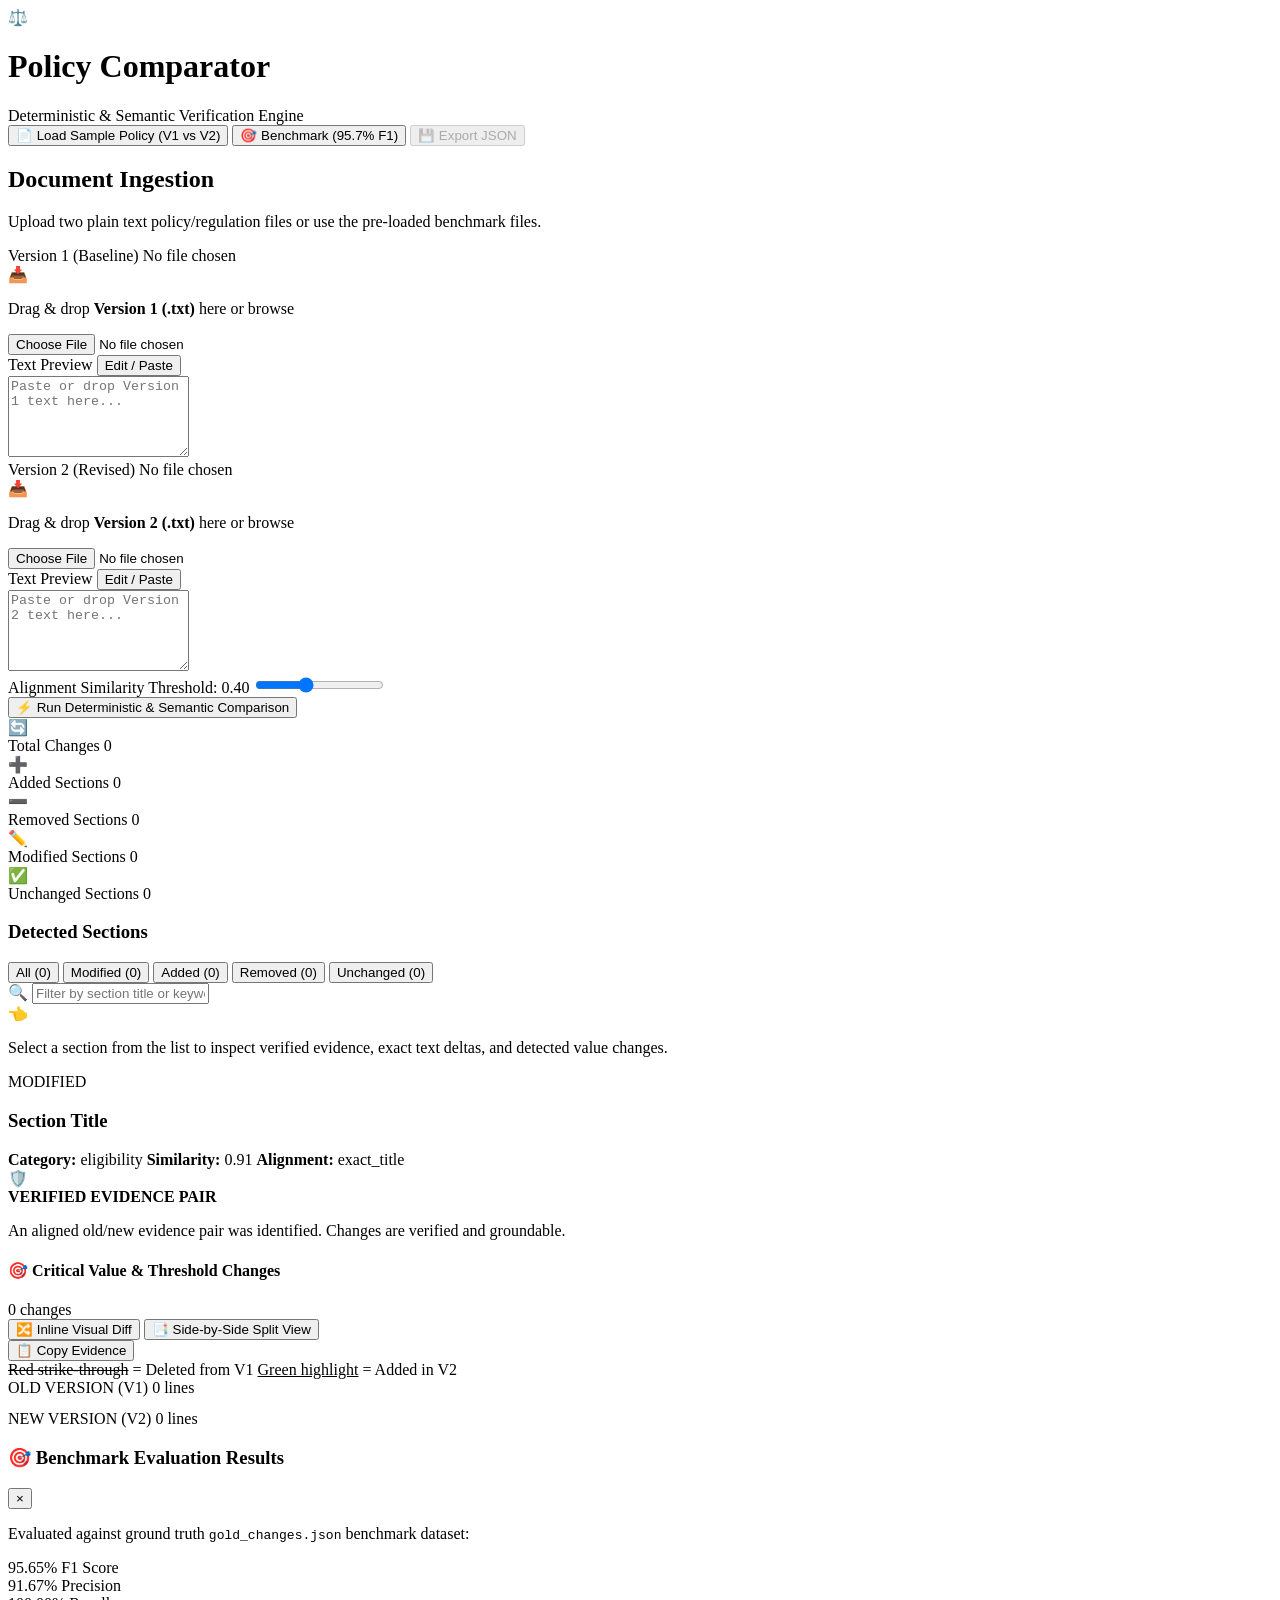
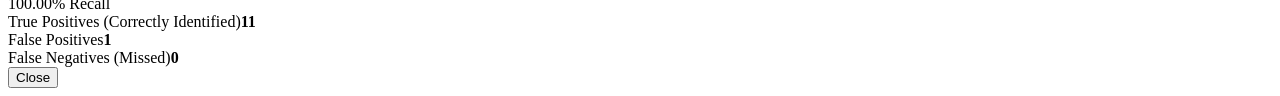
<file: static/index.html>
<!DOCTYPE html>
<html lang="en">
<head>
  <meta charset="UTF-8">
  <meta name="viewport" content="width=device-width, initial-scale=1.0">
  <title>Policy Document Comparison System</title>
  <link rel="preconnect" href="https://fonts.googleapis.com">
  <link rel="preconnect" href="https://fonts.gstatic.com" crossorigin>
  <link href="https://fonts.googleapis.com/css2?family=Inter:wght@300;400;500;600;700&family=JetBrains+Mono:wght@400;500;600&display=swap" rel="stylesheet">
  <link rel="stylesheet" href="/static/style.css">
</head>
<body>
  <!-- Top Navigation Header -->
  <header class="navbar">
    <div class="nav-container">
      <div class="brand">
        <span class="brand-icon">⚖️</span>
        <div class="brand-text">
          <h1>Policy Comparator</h1>
          <span class="brand-tag">Deterministic & Semantic Verification Engine</span>
        </div>
      </div>
      <div class="nav-actions">
        <button id="btn-load-sample" class="btn btn-secondary">
          <span class="icon">📄</span> Load Sample Policy (V1 vs V2)
        </button>
        <button id="btn-eval" class="btn btn-secondary">
          <span class="icon">🎯</span> Benchmark (95.7% F1)
        </button>
        <button id="btn-export-json" class="btn btn-outline" disabled>
          <span class="icon">💾</span> Export JSON
        </button>
      </div>
    </div>
  </header>

  <main class="main-container">
    <!-- Ingestion & Upload Section -->
    <section class="card upload-section">
      <div class="section-heading">
        <h2>Document Ingestion</h2>
        <p>Upload two plain text policy/regulation files or use the pre-loaded benchmark files.</p>
      </div>

      <div class="dropzone-grid">
        <!-- Document 1 Dropzone -->
        <div class="dropzone-card" id="dropzone-v1">
          <div class="dropzone-header">
            <span class="version-pill v1-pill">Version 1 (Baseline)</span>
            <span class="file-status" id="status-v1">No file chosen</span>
          </div>
          <div class="drop-area" id="drop-area-v1">
            <span class="upload-icon">📥</span>
            <p class="drop-prompt">Drag & drop <strong>Version 1 (.txt)</strong> here or <label for="file-v1" class="browse-link">browse</label></p>
            <input type="file" id="file-v1" accept=".txt" class="hidden-input">
          </div>
          <div class="text-preview-box">
            <div class="preview-header">
              <span>Text Preview</span>
              <button class="btn-text-action" id="btn-edit-v1">Edit / Paste</button>
            </div>
            <textarea id="text-v1" placeholder="Paste or drop Version 1 text here..." rows="5"></textarea>
          </div>
        </div>

        <!-- Document 2 Dropzone -->
        <div class="dropzone-card" id="dropzone-v2">
          <div class="dropzone-header">
            <span class="version-pill v2-pill">Version 2 (Revised)</span>
            <span class="file-status" id="status-v2">No file chosen</span>
          </div>
          <div class="drop-area" id="drop-area-v2">
            <span class="upload-icon">📥</span>
            <p class="drop-prompt">Drag & drop <strong>Version 2 (.txt)</strong> here or <label for="file-v2" class="browse-link">browse</label></p>
            <input type="file" id="file-v2" accept=".txt" class="hidden-input">
          </div>
          <div class="text-preview-box">
            <div class="preview-header">
              <span>Text Preview</span>
              <button class="btn-text-action" id="btn-edit-v2">Edit / Paste</button>
            </div>
            <textarea id="text-v2" placeholder="Paste or drop Version 2 text here..." rows="5"></textarea>
          </div>
        </div>
      </div>

      <div class="compare-action-bar">
        <div class="threshold-slider-box">
          <label for="similarity-slider">
            Alignment Similarity Threshold: <span id="threshold-val">0.40</span>
          </label>
          <input type="range" id="similarity-slider" min="0.10" max="0.90" step="0.05" value="0.40">
        </div>
        <button id="btn-compare" class="btn btn-primary btn-large">
          <span class="icon">⚡</span> Run Deterministic & Semantic Comparison
        </button>
      </div>
    </section>

    <!-- Results Section (Hidden until comparison is run) -->
    <section id="results-container" class="results-section hidden">
      <!-- High-Level Metric Cards -->
      <div class="metric-grid">
        <div class="metric-card card-total">
          <div class="metric-icon">🔄</div>
          <div class="metric-content">
            <span class="metric-label">Total Changes</span>
            <span class="metric-value" id="metric-total">0</span>
          </div>
        </div>
        <div class="metric-card card-added">
          <div class="metric-icon">➕</div>
          <div class="metric-content">
            <span class="metric-label">Added Sections</span>
            <span class="metric-value" id="metric-added">0</span>
          </div>
        </div>
        <div class="metric-card card-removed">
          <div class="metric-icon">➖</div>
          <div class="metric-content">
            <span class="metric-label">Removed Sections</span>
            <span class="metric-value" id="metric-removed">0</span>
          </div>
        </div>
        <div class="metric-card card-modified">
          <div class="metric-icon">✏️</div>
          <div class="metric-content">
            <span class="metric-label">Modified Sections</span>
            <span class="metric-value" id="metric-modified">0</span>
          </div>
        </div>
        <div class="metric-card card-unchanged">
          <div class="metric-icon">✅</div>
          <div class="metric-content">
            <span class="metric-label">Unchanged Sections</span>
            <span class="metric-value" id="metric-unchanged">0</span>
          </div>
        </div>
      </div>

      <!-- Main Explorer: Left List + Right Detail Inspector -->
      <div class="explorer-container card">
        <!-- Left Sidebar: Section List & Filters -->
        <div class="explorer-sidebar">
          <div class="sidebar-top">
            <h3>Detected Sections</h3>
            <!-- Filter Pills -->
            <div class="filter-pills" id="filter-pills">
              <button class="pill-btn active" data-filter="all">All (<span id="count-all">0</span>)</button>
              <button class="pill-btn" data-filter="modified">Modified (<span id="count-modified">0</span>)</button>
              <button class="pill-btn" data-filter="added">Added (<span id="count-added">0</span>)</button>
              <button class="pill-btn" data-filter="removed">Removed (<span id="count-removed">0</span>)</button>
              <button class="pill-btn" data-filter="unchanged">Unchanged (<span id="count-unchanged">0</span>)</button>
            </div>
            <!-- Search Bar -->
            <div class="search-box">
              <span class="search-icon">🔍</span>
              <input type="text" id="search-input" placeholder="Filter by section title or keyword...">
            </div>
          </div>

          <!-- Section List Items -->
          <div class="section-list" id="section-list">
            <!-- Dynamically populated -->
          </div>
        </div>

        <!-- Right Main: Detail & Evidence Inspector -->
        <div class="explorer-detail" id="explorer-detail">
          <div class="empty-detail-state" id="detail-empty">
            <span class="empty-icon">👈</span>
            <p>Select a section from the list to inspect verified evidence, exact text deltas, and detected value changes.</p>
          </div>

          <div class="detail-content hidden" id="detail-active">
            <!-- Header with Title and Badges -->
            <div class="detail-header">
              <div class="title-row">
                <span id="detail-change-type" class="badge-type">MODIFIED</span>
                <h3 id="detail-title">Section Title</h3>
              </div>
              <div class="meta-row">
                <span class="meta-item"><strong>Category:</strong> <span id="detail-category" class="cat-tag">eligibility</span></span>
                <span class="meta-item"><strong>Similarity:</strong> <span id="detail-similarity">0.91</span></span>
                <span class="meta-item"><strong>Alignment:</strong> <span id="detail-method">exact_title</span></span>
              </div>
            </div>

            <!-- Reliability Rule Shield Banner -->
            <div id="detail-verification-banner" class="verification-banner banner-verified">
              <div class="banner-icon" id="banner-icon">🛡️</div>
              <div class="banner-text">
                <strong id="banner-title">VERIFIED EVIDENCE PAIR</strong>
                <p id="banner-desc">An aligned old/new evidence pair was identified. Changes are verified and groundable.</p>
              </div>
            </div>

            <!-- Value & Threshold Changes -->
            <div class="detail-box" id="box-entities">
              <div class="box-title">
                <h4>🎯 Critical Value & Threshold Changes</h4>
                <span class="badge-count" id="entities-count">0 changes</span>
              </div>
              <div class="entity-cards" id="entity-cards-container">
                <!-- Dynamically populated entity pills -->
              </div>
            </div>

            <!-- View Modes: Inline Word Diff vs Side-by-Side Split View -->
            <div class="diff-view-selector">
              <div class="selector-tabs">
                <button class="tab-btn active" id="tab-word-diff">🔀 Inline Visual Diff</button>
                <button class="tab-btn" id="tab-split-diff">📑 Side-by-Side Split View</button>
              </div>
              <button class="btn-copy" id="btn-copy-evidence">📋 Copy Evidence</button>
            </div>

            <!-- Inline Word Diff Container -->
            <div class="diff-panel" id="panel-word-diff">
              <div class="diff-legend">
                <span class="legend-del"><del>Red strike-through</del> = Deleted from V1</span>
                <span class="legend-ins"><ins>Green highlight</ins> = Added in V2</span>
              </div>
              <div class="word-diff-content" id="word-diff-display">
                <!-- Word diff html injected here -->
              </div>
            </div>

            <!-- Side-by-Side Split View Container -->
            <div class="diff-panel hidden" id="panel-split-diff">
              <div class="split-grid">
                <div class="split-col">
                  <div class="split-header">
                    <span>OLD VERSION (V1)</span>
                    <span class="badge-mini" id="split-v1-lines">0 lines</span>
                  </div>
                  <pre class="split-text" id="split-text-v1"></pre>
                </div>
                <div class="split-col">
                  <div class="split-header">
                    <span>NEW VERSION (V2)</span>
                    <span class="badge-mini" id="split-v2-lines">0 lines</span>
                  </div>
                  <pre class="split-text" id="split-text-v2"></pre>
                </div>
              </div>
            </div>

          </div>
        </div>
      </div>
    </section>
  </main>

  <!-- Benchmark Modal -->
  <div class="modal-backdrop hidden" id="modal-eval">
    <div class="modal-card">
      <div class="modal-header">
        <h3>🎯 Benchmark Evaluation Results</h3>
        <button class="modal-close" id="btn-modal-close">&times;</button>
      </div>
      <div class="modal-body" id="modal-eval-body">
        <p class="modal-desc">Evaluated against ground truth <code>gold_changes.json</code> benchmark dataset:</p>
        <div class="eval-grid">
          <div class="eval-stat">
            <span class="eval-num text-emerald" id="eval-f1">95.65%</span>
            <span class="eval-label">F1 Score</span>
          </div>
          <div class="eval-stat">
            <span class="eval-num text-indigo" id="eval-precision">91.67%</span>
            <span class="eval-label">Precision</span>
          </div>
          <div class="eval-stat">
            <span class="eval-num text-purple" id="eval-recall">100.00%</span>
            <span class="eval-label">Recall</span>
          </div>
        </div>
        <div class="eval-details-table">
          <div class="table-row"><span>True Positives (Correctly Identified)</span><strong id="eval-tp">11</strong></div>
          <div class="table-row"><span>False Positives</span><strong id="eval-fp">1</strong></div>
          <div class="table-row"><span>False Negatives (Missed)</span><strong id="eval-fn">0</strong></div>
        </div>
      </div>
      <div class="modal-footer">
        <button class="btn btn-primary" id="btn-eval-close">Close</button>
      </div>
    </div>
  </div>

  <script src="/static/app.js"></script>
</body>
</html>
</file>
<file: static/style.css>
/* ==========================================================================
<<<<<<< HEAD
   Policy Document Comparison System - Modern Theme
   ========================================================================== */

:root {
  --font-sans: 'Inter', -apple-system, BlinkMacSystemFont, 'Segoe UI', Roboto, sans-serif;
  --font-mono: 'JetBrains Mono', 'SFMono-Regular', Consolas, monospace;

  /* Colors */
  --color-primary: #4f46e5;
  --color-primary-hover: #4338ca;
  --color-primary-light: #eef2ff;

  --color-slate-900: #0f172a;
  --color-slate-800: #1e293b;
  --color-slate-700: #334155;
  --color-slate-600: #475569;
  --color-slate-500: #64748b;
  --color-slate-400: #94a3b8;
  --color-slate-200: #e2e8f0;
  --color-slate-100: #f1f5f9;
  --color-slate-50: #f8fafc;

  /* Semantic Status Colors */
  --color-emerald-600: #059669;
  --color-emerald-500: #10b981;
  --color-emerald-50: #ecfdf5;

  --color-rose-600: #e11d48;
  --color-rose-500: #f43f5e;
  --color-rose-50: #fff1f2;

  --color-amber-600: #d97706;
  --color-amber-500: #f59e0b;
  --color-amber-50: #fef3c7;

  --color-sky-600: #0284c7;
  --color-sky-500: #0ea5e9;
  --color-sky-50: #f0f9ff;

  /* Shadows */
  --shadow-sm: 0 1px 2px 0 rgb(0 0 0 / 0.05);
  --shadow-md: 0 4px 6px -1px rgb(0 0 0 / 0.1), 0 2px 4px -2px rgb(0 0 0 / 0.1);
  --shadow-lg: 0 10px 15px -3px rgb(0 0 0 / 0.1), 0 4px 6px -4px rgb(0 0 0 / 0.1);
  --shadow-xl: 0 20px 25px -5px rgb(0 0 0 / 0.1), 0 8px 10px -6px rgb(0 0 0 / 0.1);
=======
   POLICYLENS — CLEAN & MODERN LIGHT THEME DESIGN SYSTEM
   ========================================================================== */

:root {
  --bg-page: #f8fafc;
  --bg-card: #ffffff;
  --bg-subtle: #f1f5f9;
  --bg-input: #ffffff;
  --bg-hover: #f8fafc;

  --border-light: #e2e8f0;
  --border-medium: #cbd5e1;
  --border-focus: #6366f1;

  --text-main: #0f172a;
  --text-body: #334155;
  --text-muted: #64748b;
  --text-light: #94a3b8;

  --primary: #4f46e5;
  --primary-hover: #4338ca;
  --primary-subtle: #eef2ff;

  --badge-amber-bg: #fef3c7;
  --badge-amber-text: #92400e;
  --badge-amber-border: #fde68a;

  --badge-green-bg: #dcfce7;
  --badge-green-text: #166534;
  --badge-green-border: #bbf7d0;

  --badge-red-bg: #fee2e2;
  --badge-red-text: #991b1b;
  --badge-red-border: #fecaca;

  --badge-slate-bg: #f1f5f9;
  --badge-slate-text: #475569;
  --badge-slate-border: #e2e8f0;

  --font-family: 'Inter', -apple-system, BlinkMacSystemFont, "Segoe UI", Roboto, sans-serif;
  --font-mono: 'JetBrains Mono', monospace;
>>>>>>> 3af9f2c5ed86752afa496b0c8d8b47d938169d03

  --radius-sm: 6px;
  --radius-md: 10px;
  --radius-lg: 14px;
<<<<<<< HEAD
}

/* Reset & Base */
* {
=======
  --radius-pill: 9999px;

  --shadow-sm: 0 1px 2px 0 rgba(0, 0, 0, 0.05);
  --shadow-md: 0 4px 6px -1px rgba(0, 0, 0, 0.07), 0 2px 4px -1px rgba(0, 0, 0, 0.04);
  --shadow-lg: 0 10px 15px -3px rgba(0, 0, 0, 0.08), 0 4px 6px -2px rgba(0, 0, 0, 0.04);
}

/* RESET & BASE */
*, *::before, *::after {
>>>>>>> 3af9f2c5ed86752afa496b0c8d8b47d938169d03
  box-sizing: border-box;
  margin: 0;
  padding: 0;
}

body {
<<<<<<< HEAD
  font-family: var(--font-sans);
  background-color: var(--color-slate-50);
  color: var(--color-slate-800);
  line-height: 1.5;
  -webkit-font-smoothing: antialiased;
}

/* Navbar */
.navbar {
  background-color: #ffffff;
  border-bottom: 1px solid var(--color-slate-200);
  position: sticky;
  top: 0;
  z-index: 100;
  box-shadow: var(--shadow-sm);
}

.nav-container {
  max-width: 1440px;
=======
  background-color: var(--bg-page);
  color: var(--text-body);
  font-family: var(--font-family);
  font-size: 14px;
  line-height: 1.6;
  -webkit-font-smoothing: antialiased;
  min-height: 100vh;
  display: flex;
  flex-direction: column;
}

/* NAVBAR */
.navbar {
  background: var(--bg-card);
  border-bottom: 1px solid var(--border-light);
  position: sticky;
  top: 0;
  z-index: 40;
}
.nav-container {
  max-width: 1200px;
>>>>>>> 3af9f2c5ed86752afa496b0c8d8b47d938169d03
  margin: 0 auto;
  padding: 12px 24px;
  display: flex;
  align-items: center;
  justify-content: space-between;
}
<<<<<<< HEAD

.brand {
=======
.nav-brand {
>>>>>>> 3af9f2c5ed86752afa496b0c8d8b47d938169d03
  display: flex;
  align-items: center;
  gap: 12px;
}
<<<<<<< HEAD

.brand-icon {
  font-size: 28px;
  background: var(--color-primary-light);
  padding: 8px;
  border-radius: var(--radius-md);
}

.brand-text h1 {
  font-size: 1.15rem;
  font-weight: 700;
  color: var(--color-slate-900);
  letter-spacing: -0.01em;
}

.brand-tag {
  font-size: 0.75rem;
  color: var(--color-slate-500);
  font-weight: 500;
}

.nav-actions {
  display: flex;
  gap: 10px;
  align-items: center;
}

/* Buttons */
.btn {
  display: inline-flex;
  align-items: center;
  gap: 6px;
  padding: 8px 16px;
  font-size: 0.875rem;
  font-weight: 600;
  font-family: var(--font-sans);
  border-radius: var(--radius-sm);
  cursor: pointer;
  transition: all 0.15s ease-in-out;
  border: 1px solid transparent;
}

.btn:disabled {
  opacity: 0.5;
  cursor: not-allowed;
}

.btn-primary {
  background-color: var(--color-primary);
  color: #ffffff;
}

.btn-primary:hover:not(:disabled) {
  background-color: var(--color-primary-hover);
  box-shadow: 0 2px 8px rgba(79, 70, 229, 0.35);
}

.btn-secondary {
  background-color: #ffffff;
  color: var(--color-slate-700);
  border-color: var(--color-slate-200);
}

.btn-secondary:hover:not(:disabled) {
  background-color: var(--color-slate-100);
  color: var(--color-slate-900);
}

.btn-outline {
  background-color: transparent;
  color: var(--color-slate-600);
  border-color: var(--color-slate-300);
}

.btn-outline:hover:not(:disabled) {
  background-color: var(--color-slate-100);
}

.btn-large {
  padding: 12px 24px;
  font-size: 1rem;
}

/* Main Container */
.main-container {
  max-width: 1440px;
  margin: 24px auto;
  padding: 0 24px;
  display: flex;
  flex-direction: column;
  gap: 24px;
}

/* Cards */
.card {
  background-color: #ffffff;
  border: 1px solid var(--color-slate-200);
  border-radius: var(--radius-lg);
  box-shadow: var(--shadow-sm);
}

/* Upload Section */
.upload-section {
  padding: 24px;
}

.section-heading h2 {
  font-size: 1.25rem;
  font-weight: 700;
  color: var(--color-slate-900);
}

.section-heading p {
  font-size: 0.875rem;
  color: var(--color-slate-500);
  margin-top: 4px;
}

.dropzone-grid {
  display: grid;
  grid-template-columns: 1fr 1fr;
  gap: 20px;
  margin-top: 20px;
}

@media (max-width: 900px) {
  .dropzone-grid {
    grid-template-columns: 1fr;
  }
}

.dropzone-card {
  border: 1px solid var(--color-slate-200);
  border-radius: var(--radius-md);
  padding: 16px;
  background-color: #ffffff;
  display: flex;
  flex-direction: column;
  gap: 12px;
}

.dropzone-header {
  display: flex;
  justify-content: space-between;
  align-items: center;
}

.version-pill {
  font-size: 0.75rem;
  font-weight: 700;
  padding: 4px 10px;
  border-radius: 9999px;
  text-transform: uppercase;
  letter-spacing: 0.05em;
}

.v1-pill {
  background-color: var(--color-sky-50);
  color: var(--color-sky-600);
  border: 1px solid var(--color-sky-500);
}

.v2-pill {
  background-color: var(--color-primary-light);
  color: var(--color-primary);
  border: 1px solid var(--color-primary);
}

.file-status {
  font-size: 0.8rem;
  color: var(--color-slate-500);
  font-weight: 500;
}

.drop-area {
  border: 2px dashed var(--color-slate-300);
  border-radius: var(--radius-sm);
  padding: 24px 16px;
  text-align: center;
  background-color: var(--color-slate-50);
  transition: all 0.2s ease;
  cursor: pointer;
}

.drop-area.dragover {
  border-color: var(--color-primary);
  background-color: var(--color-primary-light);
}

.upload-icon {
  font-size: 32px;
  display: block;
  margin-bottom: 8px;
}

.drop-prompt {
  font-size: 0.875rem;
  color: var(--color-slate-600);
}

.browse-link {
  color: var(--color-primary);
  font-weight: 600;
  text-decoration: underline;
  cursor: pointer;
}

.hidden-input {
  display: none;
}

.text-preview-box {
  display: flex;
  flex-direction: column;
  gap: 6px;
}

.preview-header {
  display: flex;
  justify-content: space-between;
  align-items: center;
  font-size: 0.75rem;
  font-weight: 600;
  color: var(--color-slate-500);
  text-transform: uppercase;
}

.btn-text-action {
  background: none;
  border: none;
  color: var(--color-primary);
  font-size: 0.75rem;
  font-weight: 600;
  cursor: pointer;
}

.text-preview-box textarea {
  width: 100%;
  font-family: var(--font-mono);
  font-size: 0.8rem;
  padding: 10px;
  border: 1px solid var(--color-slate-200);
  border-radius: var(--radius-sm);
  resize: vertical;
  background-color: var(--color-slate-50);
  color: var(--color-slate-700);
  line-height: 1.4;
}

.compare-action-bar {
  margin-top: 20px;
  display: flex;
  align-items: center;
  justify-content: space-between;
  flex-wrap: wrap;
  gap: 16px;
  padding-top: 16px;
  border-top: 1px solid var(--color-slate-100);
}

.threshold-slider-box {
  display: flex;
  align-items: center;
  gap: 12px;
  font-size: 0.875rem;
  color: var(--color-slate-700);
}

.threshold-slider-box input[type="range"] {
  cursor: pointer;
}

/* Metric Cards */
.metric-grid {
  display: grid;
  grid-template-columns: repeat(auto-fit, minmax(200px, 1fr));
  gap: 16px;
}

.metric-card {
  background-color: #ffffff;
  border: 1px solid var(--color-slate-200);
  border-radius: var(--radius-md);
  padding: 16px 20px;
  display: flex;
  align-items: center;
  gap: 16px;
  box-shadow: var(--shadow-sm);
  transition: transform 0.15s ease;
}

.metric-card:hover {
  transform: translateY(-2px);
}

.metric-icon {
  font-size: 28px;
}

.metric-content {
  display: flex;
  flex-direction: column;
}

.metric-label {
  font-size: 0.8rem;
  color: var(--color-slate-500);
  font-weight: 600;
  text-transform: uppercase;
  letter-spacing: 0.04em;
}

.metric-value {
  font-size: 1.75rem;
  font-weight: 800;
  color: var(--color-slate-900);
  line-height: 1.2;
}

.card-total { border-left: 4px solid var(--color-primary); }
.card-added { border-left: 4px solid var(--color-sky-500); }
.card-removed { border-left: 4px solid var(--color-rose-500); }
.card-modified { border-left: 4px solid var(--color-amber-500); }
.card-unchanged { border-left: 4px solid var(--color-emerald-500); }

/* Explorer Layout */
.explorer-container {
  display: grid;
  grid-template-columns: 380px 1fr;
  min-height: 680px;
  overflow: hidden;
}

@media (max-width: 1024px) {
  .explorer-container {
    grid-template-columns: 1fr;
  }
}

/* Explorer Sidebar */
.explorer-sidebar {
  border-right: 1px solid var(--color-slate-200);
  display: flex;
  flex-direction: column;
  background-color: var(--color-slate-50);
}

.sidebar-top {
  padding: 16px;
  border-bottom: 1px solid var(--color-slate-200);
  display: flex;
  flex-direction: column;
  gap: 12px;
  background-color: #ffffff;
}

.sidebar-top h3 {
  font-size: 1rem;
  font-weight: 700;
  color: var(--color-slate-900);
}

.filter-pills {
  display: flex;
  gap: 6px;
  flex-wrap: wrap;
}

.pill-btn {
  background: var(--color-slate-100);
  border: 1px solid var(--color-slate-200);
  padding: 4px 10px;
  border-radius: 9999px;
  font-size: 0.75rem;
  font-weight: 600;
  color: var(--color-slate-600);
  cursor: pointer;
  transition: all 0.15s;
}

.pill-btn:hover {
  background: var(--color-slate-200);
}

.pill-btn.active {
  background: var(--color-primary);
  color: #ffffff;
  border-color: var(--color-primary);
}

.search-box {
  position: relative;
  display: flex;
  align-items: center;
}

.search-icon {
  position: absolute;
  left: 10px;
  font-size: 0.85rem;
  color: var(--color-slate-400);
}

.search-box input {
  width: 100%;
  padding: 8px 12px 8px 32px;
  border: 1px solid var(--color-slate-200);
  border-radius: var(--radius-sm);
  font-size: 0.85rem;
  background-color: var(--color-slate-50);
}

.search-box input:focus {
  outline: 2px solid var(--color-primary);
  background-color: #ffffff;
}

.section-list {
  flex: 1;
  overflow-y: auto;
  max-height: 600px;
}

.section-item {
  padding: 14px 16px;
  border-bottom: 1px solid var(--color-slate-200);
  cursor: pointer;
  transition: background-color 0.12s;
  display: flex;
  flex-direction: column;
  gap: 6px;
}

.section-item:hover {
  background-color: var(--color-slate-100);
}

.section-item.selected {
  background-color: var(--color-primary-light);
  border-left: 4px solid var(--color-primary);
}

.item-top {
  display: flex;
  justify-content: space-between;
  align-items: center;
}

.item-title {
  font-size: 0.875rem;
  font-weight: 600;
  color: var(--color-slate-900);
  white-space: nowrap;
  overflow: hidden;
  text-overflow: ellipsis;
}

.item-meta {
  display: flex;
  align-items: center;
  gap: 8px;
  font-size: 0.75rem;
  color: var(--color-slate-500);
}

/* Badges */
.badge-type {
  font-size: 0.7rem;
  font-weight: 700;
  padding: 2px 8px;
  border-radius: 4px;
  text-transform: uppercase;
  letter-spacing: 0.05em;
}

.badge-modified { background-color: var(--color-amber-50); color: var(--color-amber-600); border: 1px solid var(--color-amber-500); }
.badge-added { background-color: var(--color-sky-50); color: var(--color-sky-600); border: 1px solid var(--color-sky-500); }
.badge-removed { background-color: var(--color-rose-50); color: var(--color-rose-600); border: 1px solid var(--color-rose-500); }
.badge-unchanged { background-color: var(--color-emerald-50); color: var(--color-emerald-600); border: 1px solid var(--color-emerald-500); }

.cat-tag {
  background-color: var(--color-slate-100);
  color: var(--color-slate-700);
  padding: 2px 6px;
  border-radius: 4px;
  font-weight: 600;
}

/* Explorer Detail */
.explorer-detail {
  padding: 24px;
  overflow-y: auto;
  max-height: 720px;
}

.empty-detail-state {
  height: 100%;
  min-height: 400px;
  display: flex;
  flex-direction: column;
  align-items: center;
  justify-content: center;
  text-align: center;
  color: var(--color-slate-400);
  gap: 12px;
}

.empty-icon {
  font-size: 48px;
}

.detail-content {
  display: flex;
  flex-direction: column;
  gap: 20px;
}

.detail-header {
  border-bottom: 1px solid var(--color-slate-200);
  padding-bottom: 16px;
  display: flex;
  flex-direction: column;
  gap: 8px;
}

.title-row {
  display: flex;
  align-items: center;
  gap: 12px;
}

.title-row h3 {
  font-size: 1.3rem;
  font-weight: 700;
  color: var(--color-slate-900);
}

.meta-row {
  display: flex;
  gap: 16px;
  flex-wrap: wrap;
  font-size: 0.85rem;
  color: var(--color-slate-600);
}

/* Verification Shield Banner */
.verification-banner {
  border-radius: var(--radius-md);
  padding: 14px 18px;
  display: flex;
  align-items: center;
  gap: 14px;
}

.banner-icon {
  font-size: 28px;
}

.banner-text strong {
  display: block;
  font-size: 0.9rem;
  font-weight: 700;
}

.banner-text p {
  font-size: 0.8rem;
  margin-top: 2px;
}

.banner-verified {
  background-color: var(--color-emerald-50);
  border: 1px solid var(--color-emerald-500);
  color: var(--color-emerald-600);
}

.banner-unverified {
  background-color: var(--color-rose-50);
  border: 1px solid var(--color-rose-500);
  color: var(--color-rose-600);
}

/* Entity Cards */
.detail-box {
  background-color: var(--color-slate-50);
  border: 1px solid var(--color-slate-200);
  border-radius: var(--radius-md);
  padding: 16px;
}

.box-title {
  display: flex;
  justify-content: space-between;
  align-items: center;
  margin-bottom: 12px;
}

.box-title h4 {
  font-size: 0.9rem;
  font-weight: 700;
  color: var(--color-slate-800);
}

.badge-count {
  background-color: var(--color-slate-200);
  color: var(--color-slate-700);
  font-size: 0.75rem;
  font-weight: 600;
  padding: 2px 8px;
  border-radius: 9999px;
}

.entity-cards {
  display: grid;
  grid-template-columns: repeat(auto-fit, minmax(240px, 1fr));
  gap: 10px;
}

.entity-pill {
  background: #ffffff;
  border: 1px solid var(--color-slate-200);
  border-radius: var(--radius-sm);
  padding: 10px 12px;
  display: flex;
  flex-direction: column;
  gap: 4px;
}

.pill-cat {
  font-size: 0.7rem;
  font-weight: 700;
  color: var(--color-primary);
  text-transform: uppercase;
}

.pill-val-change {
  display: flex;
  align-items: center;
  gap: 8px;
  font-family: var(--font-mono);
  font-size: 0.85rem;
  font-weight: 600;
}

.old-val {
  color: var(--color-rose-600);
  background-color: var(--color-rose-50);
  padding: 2px 6px;
  border-radius: 4px;
  text-decoration: line-through;
}

.arrow {
  color: var(--color-slate-400);
}

.new-val {
  color: var(--color-emerald-600);
  background-color: var(--color-emerald-50);
  padding: 2px 6px;
  border-radius: 4px;
}

/* Diff Viewers */
.diff-view-selector {
  display: flex;
  justify-content: space-between;
  align-items: center;
}

.selector-tabs {
  display: flex;
  gap: 4px;
  background-color: var(--color-slate-100);
  padding: 4px;
  border-radius: var(--radius-sm);
}

.tab-btn {
  background: none;
  border: none;
  padding: 6px 14px;
  font-size: 0.8rem;
  font-weight: 600;
  color: var(--color-slate-600);
  border-radius: var(--radius-sm);
  cursor: pointer;
  transition: all 0.15s;
}

.tab-btn.active {
  background: #ffffff;
  color: var(--color-slate-900);
  box-shadow: var(--shadow-sm);
}

.btn-copy {
  background: none;
  border: 1px solid var(--color-slate-200);
  border-radius: var(--radius-sm);
  padding: 6px 12px;
  font-size: 0.8rem;
  font-weight: 600;
  color: var(--color-slate-600);
  cursor: pointer;
}

.btn-copy:hover {
  background-color: var(--color-slate-100);
}

.diff-panel {
  border: 1px solid var(--color-slate-200);
  border-radius: var(--radius-md);
  background-color: #ffffff;
  overflow: hidden;
}

.diff-legend {
  background-color: var(--color-slate-50);
  border-bottom: 1px solid var(--color-slate-200);
  padding: 8px 16px;
  font-size: 0.75rem;
  color: var(--color-slate-600);
  display: flex;
  gap: 16px;
}

.word-diff-content {
  padding: 20px;
  font-family: var(--font-sans);
  line-height: 1.7;
  font-size: 0.95rem;
}

.split-grid {
  display: grid;
  grid-template-columns: 1fr 1fr;
  divide-x: 1px solid var(--color-slate-200);
}

.split-col {
  display: flex;
  flex-direction: column;
}

.split-header {
  padding: 10px 16px;
  background-color: var(--color-slate-50);
  border-bottom: 1px solid var(--color-slate-200);
  font-size: 0.75rem;
  font-weight: 700;
  color: var(--color-slate-600);
  display: flex;
  justify-content: space-between;
}

.badge-mini {
  font-size: 0.7rem;
  color: var(--color-slate-400);
}

.split-text {
  padding: 16px;
  font-family: var(--font-mono);
  font-size: 0.85rem;
  line-height: 1.6;
  white-space: pre-wrap;
  word-break: break-word;
  color: var(--color-slate-800);
  background-color: #ffffff;
  max-height: 380px;
  overflow-y: auto;
}

/* Modal */
.modal-backdrop {
  position: fixed;
  inset: 0;
  background-color: rgba(15, 23, 42, 0.6);
  backdrop-filter: blur(4px);
  display: flex;
  align-items: center;
  justify-content: center;
  z-index: 1000;
}

.modal-card {
  background-color: #ffffff;
  border-radius: var(--radius-lg);
  box-shadow: var(--shadow-xl);
  width: 90%;
  max-width: 520px;
  overflow: hidden;
}

.modal-header {
  padding: 18px 24px;
  border-bottom: 1px solid var(--color-slate-200);
  display: flex;
  justify-content: space-between;
  align-items: center;
}

.modal-header h3 {
  font-size: 1.15rem;
  font-weight: 700;
}

.modal-close {
  background: none;
  border: none;
  font-size: 24px;
  color: var(--color-slate-400);
  cursor: pointer;
}

.modal-body {
  padding: 24px;
  display: flex;
  flex-direction: column;
  gap: 16px;
}

.eval-grid {
  display: grid;
  grid-template-columns: repeat(3, 1fr);
  gap: 12px;
  text-align: center;
}

.eval-stat {
  background-color: var(--color-slate-50);
  border: 1px solid var(--color-slate-200);
  border-radius: var(--radius-sm);
  padding: 14px 8px;
  display: flex;
  flex-direction: column;
  gap: 4px;
}

.eval-num {
  font-size: 1.4rem;
  font-weight: 800;
}

.eval-label {
  font-size: 0.75rem;
  color: var(--color-slate-500);
  text-transform: uppercase;
  font-weight: 600;
}

.text-emerald { color: var(--color-emerald-600); }
.text-indigo { color: var(--color-primary); }
.text-purple { color: #8b5cf6; }

.eval-details-table {
  border: 1px solid var(--color-slate-200);
  border-radius: var(--radius-sm);
  overflow: hidden;
}

.table-row {
  display: flex;
  justify-content: space-between;
  padding: 8px 14px;
  font-size: 0.85rem;
  border-bottom: 1px solid var(--color-slate-100);
}

.table-row:last-child {
  border-bottom: none;
}

.modal-footer {
  padding: 14px 24px;
  border-top: 1px solid var(--color-slate-200);
  display: flex;
  justify-content: flex-end;
  background-color: var(--color-slate-50);
}

/* Helpers */
.hidden {
  display: none !important;
=======
.logo-box {
  width: 36px;
  height: 36px;
  border-radius: var(--radius-md);
  background: var(--primary);
  display: flex;
  align-items: center;
  justify-content: center;
  color: #ffffff;
}
.brand-title {
  font-weight: 700;
  font-size: 17px;
  color: var(--text-main);
  display: block;
  line-height: 1.2;
}
.brand-subtitle {
  font-size: 11.5px;
  color: var(--text-muted);
}
.badge-online {
  font-size: 11.5px;
  font-weight: 600;
  color: #166534;
  background: #dcfce7;
  border: 1px solid #bbf7d0;
  padding: 4px 10px;
  border-radius: var(--radius-pill);
}

/* PAGE CONTAINER */
.page-container {
  max-width: 1200px;
  width: 100%;
  margin: 0 auto;
  padding: 32px 24px 60px;
  flex: 1;
}

/* PAGE HEADER */
.page-header {
  text-align: center;
  margin-bottom: 24px;
}
.page-header h1 {
  font-size: 30px;
  font-weight: 700;
  color: var(--text-main);
  letter-spacing: -0.5px;
  margin-bottom: 6px;
}
.page-header p {
  color: var(--text-muted);
  font-size: 15px;
  max-width: 680px;
  margin: 0 auto;
}

/* CARD BASE */
.card {
  background: var(--bg-card);
  border: 1px solid var(--border-light);
  border-radius: var(--radius-lg);
  box-shadow: var(--shadow-sm);
  margin-bottom: 24px;
}

/* PRESETS CARD */
.sample-presets-card {
  background: var(--bg-card);
  border: 1px solid var(--border-light);
  border-radius: var(--radius-md);
  padding: 12px 18px;
  display: flex;
  align-items: center;
  flex-wrap: wrap;
  gap: 12px;
  margin-bottom: 20px;
}
.presets-label {
  display: flex;
  align-items: center;
  gap: 6px;
  font-size: 12.5px;
  font-weight: 600;
  color: var(--text-muted);
}
.preset-chips {
  display: flex;
  flex-wrap: wrap;
  gap: 8px;
}
.preset-chip {
  background: var(--bg-subtle);
  border: 1px solid var(--border-light);
  border-radius: var(--radius-sm);
  padding: 6px 12px;
  cursor: pointer;
  display: flex;
  align-items: center;
  gap: 6px;
  font-family: var(--font-family);
  font-size: 12.5px;
  color: var(--text-body);
  transition: all 0.15s ease;
}
.preset-chip:hover {
  background: #e2e8f0;
  border-color: var(--border-medium);
}
.preset-chip.active {
  background: var(--primary-subtle);
  border-color: var(--primary);
  color: var(--primary);
  font-weight: 600;
}
.chip-desc {
  font-size: 11px;
  color: var(--text-muted);
  background: rgba(0,0,0,0.04);
  padding: 1px 5px;
  border-radius: 3px;
}

/* INPUT CARD */
.input-card {
  padding: 24px;
}
.input-card-tabs {
  display: flex;
  gap: 8px;
  border-bottom: 1px solid var(--border-light);
  padding-bottom: 14px;
  margin-bottom: 20px;
}
.tab-button {
  background: none;
  border: none;
  font-family: var(--font-family);
  font-size: 13.5px;
  font-weight: 600;
  color: var(--text-muted);
  padding: 6px 12px;
  border-radius: var(--radius-sm);
  cursor: pointer;
}
.tab-button:hover {
  color: var(--text-main);
}
.tab-button.active {
  background: var(--bg-subtle);
  color: var(--primary);
}

.tab-content {
  display: none;
}
.tab-content.active {
  display: block;
}

/* UPLOAD GRID */
.upload-grid {
  display: grid;
  grid-template-columns: 1fr 1fr;
  gap: 20px;
}
.dropzone {
  position: relative;
  background: var(--bg-subtle);
  border: 2px dashed var(--border-medium);
  border-radius: var(--radius-md);
  padding: 32px 20px;
  text-align: center;
  cursor: pointer;
  transition: all 0.15s ease;
}
.dropzone:hover, .dropzone.dragover {
  border-color: var(--primary);
  background: var(--primary-subtle);
}
.dropzone input[type="file"] {
  position: absolute;
  top: 0; left: 0; width: 100%; height: 100%;
  opacity: 0;
  cursor: pointer;
}
.dropzone-tag {
  position: absolute;
  top: 12px;
  left: 12px;
  font-size: 11px;
  font-weight: 600;
  background: var(--bg-card);
  border: 1px solid var(--border-light);
  padding: 2px 8px;
  border-radius: var(--radius-sm);
  color: var(--text-muted);
}
.dropzone-tag.tag-new {
  color: var(--primary);
  border-color: #c7d2fe;
}
.dropzone-icon {
  width: 48px;
  height: 48px;
  margin: 8px auto 12px;
  border-radius: var(--radius-sm);
  background: var(--bg-card);
  display: flex;
  align-items: center;
  justify-content: center;
  color: var(--text-muted);
}
.dropzone-icon.icon-new {
  color: var(--primary);
}
.dropzone-title {
  font-weight: 600;
  font-size: 14.5px;
  color: var(--text-main);
  margin-bottom: 4px;
}
.dropzone-hint {
  font-size: 12px;
  color: var(--text-muted);
  margin-bottom: 14px;
}
.file-name-tag {
  display: inline-flex;
  align-items: center;
  gap: 6px;
  background: var(--bg-card);
  border: 1px solid var(--border-medium);
  padding: 4px 10px;
  border-radius: var(--radius-pill);
  font-family: var(--font-mono);
  font-size: 12px;
  color: var(--text-main);
  max-width: 90%;
}
.file-name-tag.tag-new {
  border-color: #c7d2fe;
}
.file-size {
  color: var(--text-muted);
  font-size: 11px;
}

/* TEXT EDITORS */
.text-editor-grid {
  display: grid;
  grid-template-columns: 1fr 1fr;
  gap: 20px;
}
.editor-box {
  display: flex;
  flex-direction: column;
}
.editor-header {
  display: flex;
  justify-content: space-between;
  font-size: 12.5px;
  font-weight: 600;
  color: var(--text-main);
  margin-bottom: 6px;
}
.char-count {
  color: var(--text-muted);
  font-family: var(--font-mono);
  font-size: 11px;
}
.editor-box textarea {
  width: 100%;
  height: 200px;
  background: var(--bg-card);
  border: 1px solid var(--border-medium);
  border-radius: var(--radius-sm);
  padding: 12px;
  font-family: var(--font-mono);
  font-size: 13px;
  color: var(--text-main);
  line-height: 1.5;
  resize: vertical;
  outline: none;
}
.editor-box textarea:focus {
  border-color: var(--primary);
}

/* COMPARE BUTTON */
.compare-action-row {
  margin-top: 20px;
}
.btn-primary {
  width: 100%;
  padding: 14px 20px;
  background: var(--primary);
  color: #ffffff;
  border: none;
  border-radius: var(--radius-md);
  font-family: var(--font-family);
  font-size: 15px;
  font-weight: 600;
  cursor: pointer;
  box-shadow: var(--shadow-sm);
  transition: all 0.15s ease;
}
.btn-primary:hover {
  background: var(--primary-hover);
}

.error-box {
  margin-top: 14px;
  padding: 12px 16px;
  background: var(--badge-red-bg);
  border: 1px solid var(--badge-red-border);
  border-radius: var(--radius-sm);
  color: var(--badge-red-text);
  font-size: 13.5px;
}

/* LOADING CARD */
.loading-card {
  padding: 40px 20px;
  text-align: center;
}
.spinner {
  width: 36px;
  height: 36px;
  margin: 0 auto 12px;
  border: 3px solid var(--border-light);
  border-top-color: var(--primary);
  border-radius: 50%;
  animation: spin 0.8s linear infinite;
}
@keyframes spin {
  100% { transform: rotate(360deg); }
}
.loading-text {
  font-size: 14px;
  font-weight: 600;
  color: var(--text-main);
}

/* OVERVIEW CARD */
.overview-card {
  padding: 20px 24px;
}
.overview-header {
  display: flex;
  justify-content: space-between;
  align-items: flex-start;
  flex-wrap: wrap;
  gap: 12px;
  padding-bottom: 16px;
  border-bottom: 1px solid var(--border-light);
  margin-bottom: 16px;
}
.doc-comparison-title {
  font-size: 17px;
  font-weight: 700;
  color: var(--text-main);
  display: flex;
  align-items: center;
  gap: 8px;
}
.arrow-separator {
  color: var(--text-muted);
}
.doc-comparison-subtitle {
  font-size: 12.5px;
  color: var(--text-muted);
  margin-top: 2px;
}

.export-btn-group {
  display: flex;
  gap: 8px;
}
.btn-secondary {
  display: inline-flex;
  align-items: center;
  gap: 6px;
  padding: 6px 12px;
  background: var(--bg-card);
  border: 1px solid var(--border-medium);
  border-radius: var(--radius-sm);
  color: var(--text-body);
  font-size: 12.5px;
  font-weight: 500;
  cursor: pointer;
}
.btn-secondary:hover {
  background: var(--bg-subtle);
}

.stats-row {
  display: grid;
  grid-template-columns: repeat(4, 1fr);
  gap: 12px;
}
.stat-pill {
  background: var(--bg-subtle);
  border: 1px solid var(--border-light);
  border-radius: var(--radius-md);
  padding: 12px 16px;
  display: flex;
  flex-direction: column;
}
.stat-number {
  font-size: 22px;
  font-weight: 700;
  color: var(--text-main);
}
.stat-label {
  font-size: 12px;
  color: var(--text-muted);
}
.pill-amber .stat-number { color: #d97706; }
.pill-green .stat-number { color: #16a34a; }
.pill-red .stat-number { color: #dc2626; }

/* SUMMARY BOX CARD (KEY TAKEAWAYS) */
.summary-box-card {
  padding: 20px 24px;
}
.summary-box-title {
  display: flex;
  align-items: center;
  gap: 8px;
  margin-bottom: 14px;
  color: var(--text-main);
}
.summary-box-title h3 {
  font-size: 15px;
  font-weight: 700;
}
.takeaways-grid {
  display: flex;
  flex-direction: column;
  gap: 10px;
}
.takeaway-row {
  background: var(--bg-subtle);
  border: 1px solid var(--border-light);
  border-left: 4px solid var(--primary);
  border-radius: var(--radius-sm);
  padding: 10px 14px;
}
.takeaway-row.type-high {
  border-left-color: #ef4444;
}
.takeaway-row.type-favorable {
  border-left-color: #10b981;
}
.takeaway-header-line {
  display: flex;
  justify-content: space-between;
  align-items: center;
  margin-bottom: 2px;
}
.takeaway-sec-name {
  font-weight: 600;
  font-size: 13.5px;
  color: var(--text-main);
}
.takeaway-badge-tag {
  font-size: 11px;
  font-weight: 600;
  padding: 2px 7px;
  border-radius: 4px;
}
.badge-tag-high {
  background: var(--badge-red-bg);
  color: var(--badge-red-text);
  border: 1px solid var(--badge-red-border);
}
.badge-tag-favorable {
  background: var(--badge-green-bg);
  color: var(--badge-green-text);
  border: 1px solid var(--badge-green-border);
}
.badge-tag-moderate {
  background: var(--badge-amber-bg);
  color: var(--badge-amber-text);
  border: 1px solid var(--badge-amber-border);
}
.takeaway-body-text {
  font-size: 13px;
  color: var(--text-body);
}

/* CONTROLS TOOLBAR */
.controls-toolbar {
  display: flex;
  align-items: center;
  justify-content: space-between;
  flex-wrap: wrap;
  gap: 12px;
  margin-bottom: 18px;
}
.search-input-wrap {
  display: flex;
  align-items: center;
  gap: 8px;
  background: var(--bg-card);
  border: 1px solid var(--border-medium);
  border-radius: var(--radius-sm);
  padding: 7px 12px;
  min-width: 260px;
}
.search-input-wrap svg {
  color: var(--text-light);
}
.search-input-wrap input {
  border: none;
  outline: none;
  background: transparent;
  font-size: 13px;
  color: var(--text-main);
  width: 100%;
}

.category-filter-chips {
  display: flex;
  gap: 6px;
  flex-wrap: wrap;
}
.filter-chip {
  background: var(--bg-card);
  border: 1px solid var(--border-medium);
  border-radius: var(--radius-pill);
  padding: 5px 12px;
  font-size: 12px;
  font-weight: 500;
  color: var(--text-body);
  cursor: pointer;
}
.filter-chip:hover {
  background: var(--bg-subtle);
}
.filter-chip.active {
  background: var(--text-main);
  color: #ffffff;
  border-color: var(--text-main);
}

.view-toggle-group {
  display: flex;
  gap: 4px;
  background: var(--bg-subtle);
  border: 1px solid var(--border-light);
  border-radius: var(--radius-sm);
  padding: 3px;
}
.view-btn {
  background: transparent;
  border: none;
  padding: 5px 10px;
  border-radius: var(--radius-sm);
  font-size: 12px;
  font-weight: 500;
  color: var(--text-muted);
  cursor: pointer;
}
.view-btn.active {
  background: var(--bg-card);
  color: var(--text-main);
  font-weight: 600;
  box-shadow: var(--shadow-sm);
}

/* VIEW PANELS */
.view-panel {
  display: none;
}
.view-panel.active {
  display: block;
}

/* SIDE-BY-SIDE CLAUSE CARDS */
.clause-cards-list {
  display: flex;
  flex-direction: column;
  gap: 16px;
}
.clause-card {
  background: var(--bg-card);
  border: 1px solid var(--border-medium);
  border-radius: var(--radius-md);
  box-shadow: var(--shadow-sm);
  overflow: hidden;
}
.clause-card-top {
  padding: 12px 18px;
  background: #f8fafc;
  border-bottom: 1px solid var(--border-light);
  display: flex;
  justify-content: space-between;
  align-items: center;
  flex-wrap: wrap;
  gap: 8px;
}
.clause-card-title {
  font-size: 14.5px;
  font-weight: 700;
  color: var(--text-main);
}
.clause-card-badges {
  display: flex;
  align-items: center;
  gap: 6px;
}

.badge {
  font-size: 11px;
  font-weight: 600;
  padding: 3px 8px;
  border-radius: 4px;
}
.badge-category {
  background: var(--bg-card);
  border: 1px solid var(--border-medium);
  color: var(--text-muted);
}
.badge-Modified {
  background: var(--badge-amber-bg);
  color: var(--badge-amber-text);
  border: 1px solid var(--badge-amber-border);
}
.badge-Added {
  background: var(--badge-green-bg);
  color: var(--badge-green-text);
  border: 1px solid var(--badge-green-border);
}
.badge-Removed {
  background: var(--badge-red-bg);
  color: var(--badge-red-text);
  border: 1px solid var(--badge-red-border);
}
.badge-Unchanged {
  background: var(--badge-slate-bg);
  color: var(--badge-slate-text);
  border: 1px solid var(--badge-slate-border);
}

.clause-comparison-grid {
  display: grid;
  grid-template-columns: 1fr 1fr;
}
.clause-pane {
  padding: 16px 18px;
}
.clause-pane + .clause-pane {
  border-left: 1px solid var(--border-light);
}
.pane-title {
  font-size: 11.5px;
  font-weight: 600;
  text-transform: uppercase;
  color: var(--text-muted);
  letter-spacing: 0.5px;
  margin-bottom: 8px;
}
.pane-text {
  font-size: 13.5px;
  line-height: 1.6;
  color: var(--text-main);
  white-space: pre-wrap;
  word-break: break-word;
}
.diff-empty {
  color: var(--text-muted);
  font-style: italic;
  font-size: 13px;
}

/* DIFF HIGHLIGHTING */
.diff-ins {
  background: #dcfce7;
  color: #15803d;
  font-weight: 600;
  text-decoration: none;
  padding: 1px 3px;
  border-radius: 2px;
}
.diff-del {
  background: #fee2e2;
  color: #b91c1c;
  text-decoration: line-through;
  padding: 1px 3px;
  border-radius: 2px;
}

.clause-card-bottom {
  padding: 10px 18px;
  background: #ffffff;
  border-top: 1px solid var(--border-light);
  font-size: 12.5px;
  color: var(--text-body);
}
.clause-card-bottom strong {
  color: var(--text-main);
}
.values-shift-row {
  display: flex;
  flex-wrap: wrap;
  gap: 6px;
  margin-top: 6px;
}
.val-pill {
  font-family: var(--font-mono);
  font-size: 11.5px;
  background: var(--bg-subtle);
  border: 1px solid var(--border-medium);
  padding: 2px 7px;
  border-radius: 4px;
  color: var(--text-main);
}
.val-pill.increased {
  background: #fef3c7;
  color: #92400e;
  border-color: #fde68a;
}
.val-pill.decreased {
  background: #e0f2fe;
  color: #0369a1;
  border-color: #bae6fd;
}

/* TABLES */
.table-card {
  padding: 0;
  overflow-x: auto;
}
.clean-table {
  width: 100%;
  border-collapse: collapse;
  font-size: 13px;
  text-align: left;
}
.clean-table th {
  background: var(--bg-subtle);
  color: var(--text-muted);
  font-size: 11.5px;
  font-weight: 600;
  text-transform: uppercase;
  letter-spacing: 0.5px;
  padding: 12px 16px;
  border-bottom: 1px solid var(--border-medium);
}
.clean-table td {
  padding: 12px 16px;
  border-bottom: 1px solid var(--border-light);
  vertical-align: top;
}
.clean-table tr:last-child td {
  border-bottom: none;
}
.clean-table tr:hover td {
  background: var(--bg-hover);
}

.table-heading {
  font-weight: 600;
  color: var(--text-main);
}

.delta-old {
  font-family: var(--font-mono);
  color: #b91c1c;
  text-decoration: line-through;
}
.delta-new {
  font-family: var(--font-mono);
  color: #15803d;
  font-weight: 600;
}
.delta-shift {
  font-family: var(--font-mono);
  font-weight: 600;
  color: var(--primary);
}

/* FOOTER */
.page-footer {
  background: var(--bg-card);
  border-top: 1px solid var(--border-light);
  padding: 20px 24px;
  font-size: 12px;
  color: var(--text-muted);
}
.footer-inner {
  max-width: 1200px;
  margin: 0 auto;
  display: flex;
  justify-content: space-between;
  align-items: center;
  flex-wrap: wrap;
  gap: 8px;
}

/* UTILS */
.hidden { display: none !important; }

/* RESPONSIVE */
@media (max-width: 800px) {
  .upload-grid, .text-editor-grid, .clause-comparison-grid {
    grid-template-columns: 1fr;
  }
  .clause-pane + .clause-pane {
    border-left: none;
    border-top: 1px solid var(--border-light);
  }
  .stats-row {
    grid-template-columns: 1fr 1fr;
  }
}

/* PRINT STYLES */
@media print {
  body {
    background: #ffffff !important;
  }
  .navbar, .sample-presets-card, .input-card, .controls-toolbar, .page-footer, .export-btn-group {
    display: none !important;
  }
  .results-container {
    display: block !important;
  }
  .card {
    box-shadow: none !important;
    border: 1px solid #cbd5e1 !important;
    break-inside: avoid;
  }
>>>>>>> 3af9f2c5ed86752afa496b0c8d8b47d938169d03
}
</file>
